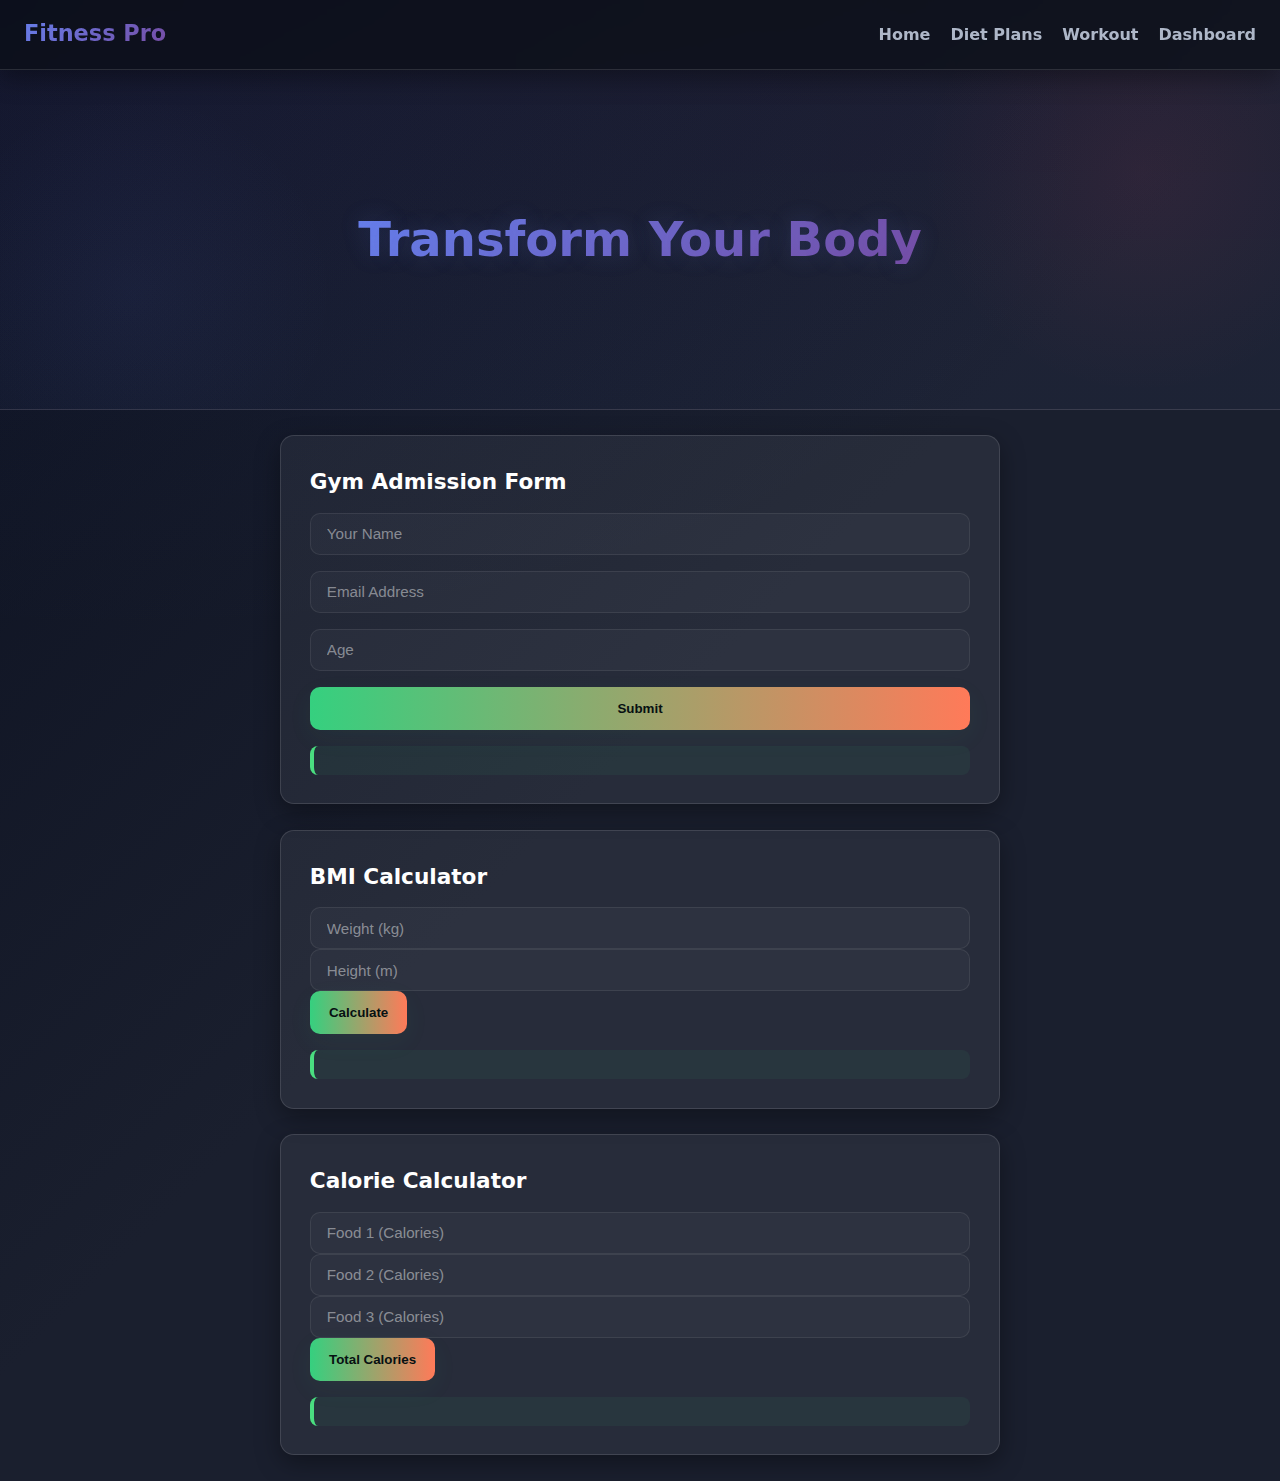
<file: index.html>
<!DOCTYPE html>
<html>
<head>
    <title>Fitness Pro – Home</title>
    <link rel="stylesheet" href="style.css">
</head>

<body>

<header>
    <h2>Fitness Pro</h2>
    <nav>
        <a href="index.html">Home</a>
        <a href="diet.html">Diet Plans</a>
        <a href="workout.html">Workout</a>
        <a href="dashboard.html">Dashboard</a>
    </nav>
</header>

<div class="hero">
    <h1>Transform Your Body</h1>
</div>

<div class="card">
    <h2>Gym Admission Form</h2>
    <form id="gymForm">
        <input type="text" id="name" placeholder="Your Name">
        <input type="email" id="email" placeholder="Email Address">
        <input type="number" id="age" placeholder="Age">
        <button type="submit">Submit</button>
    </form>
    <p id="formMessage"></p>
</div>

<div class="card">
    <h2>BMI Calculator</h2>
    <input type="number" id="weight" placeholder="Weight (kg)">
    <input type="number" id="height" placeholder="Height (m)">
    <button id="bmiBtn" type="button">Calculate</button>
    <p id="bmiResult"></p>
</div>

<div class="card">
    <h2>Calorie Calculator</h2>
    <input type="number" id="cal1" placeholder="Food 1 (Calories)">
    <input type="number" id="cal2" placeholder="Food 2 (Calories)">
    <input type="number" id="cal3" placeholder="Food 3 (Calories)">
    <button id="calBtn" type="button">Total Calories</button>
    <p id="calorieOutput"></p>
</div>

<script src="script.js"></script>
</body>
</html>
</file>
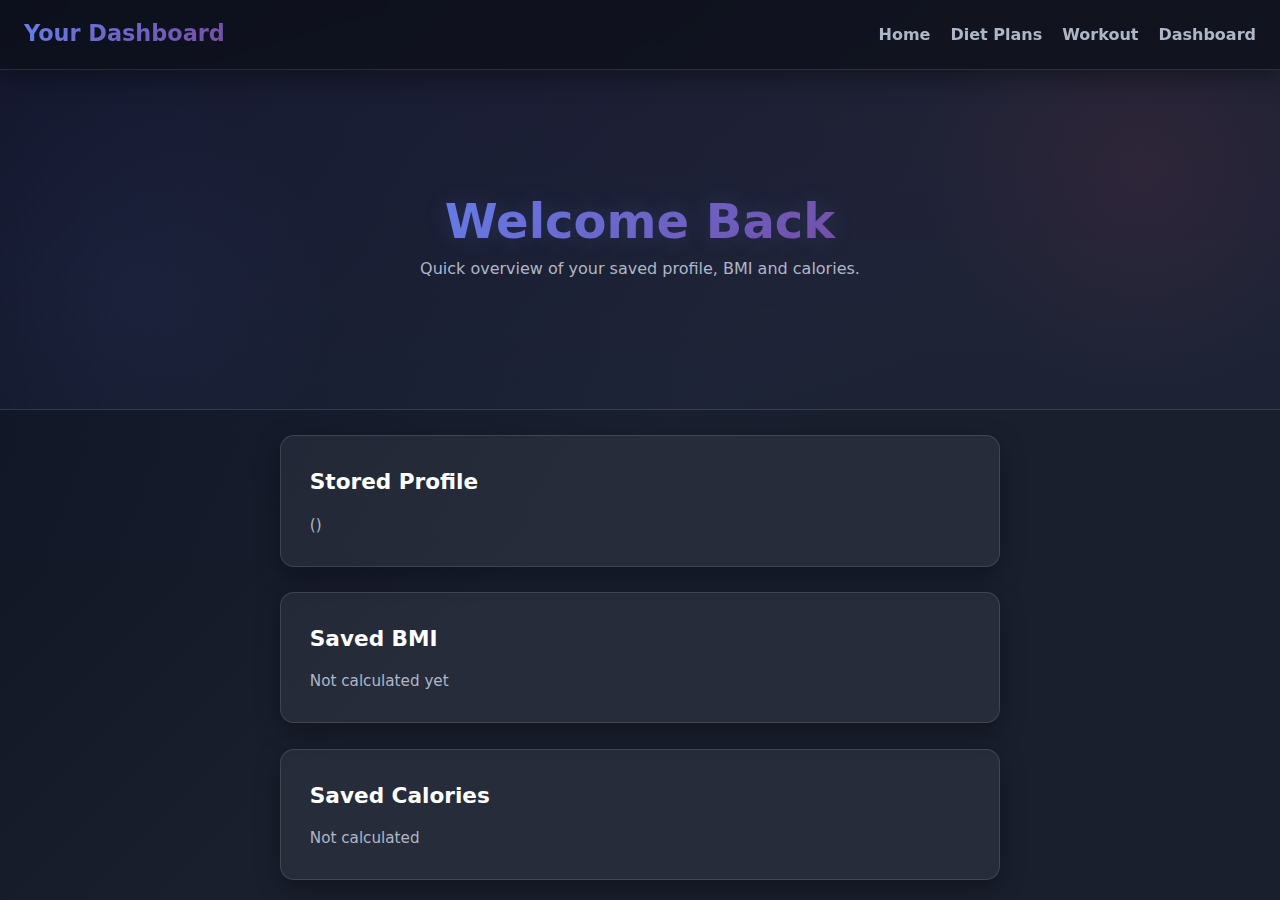
<file: dashboard.html>
<!DOCTYPE html>
<html>
<head>
    <title>Dashboard</title>
    <link rel="stylesheet" href="style.css">
</head>

  </section>
<!DOCTYPE html>
<html>
<head>
    <title>Dashboard</title>
    <meta charset="utf-8" />
    <meta name="viewport" content="width=device-width,initial-scale=1" />
    <link rel="stylesheet" href="style.css">
</head>

<body>

<header>
    <h2>Your Dashboard</h2>
    <nav>
        <a href="index.html">Home</a>
        <a href="diet.html">Diet Plans</a>
        <a href="workout.html">Workout</a>
        <a href="dashboard.html">Dashboard</a>
    </nav>
</header>

<div class="container">
  <section class="hero">
    <div class="hero-inner">
      <h1>Welcome Back</h1>
      <p>Quick overview of your saved profile, BMI and calories.</p>
    </div>
  </section>

  <section class="dashboard">
    <div class="dash-main">
      <div class="card">
        <h2>Stored Profile</h2>
        <p id="userInfo"></p>
      </div>

      <div class="card">
        <h2>Saved BMI</h2>
        <p id="savedBMI"></p>
      </div>
    </div>

    <aside class="dash-side">
      <div class="card">
        <h2>Saved Calories</h2>
        <p id="savedCalories"></p>
      </div>
    </aside>
  </section>
</div>

<script src="script.js"></script>
</body>
</html>

</div>

<script src="script.js"></script>
</body>
</html>
</file>
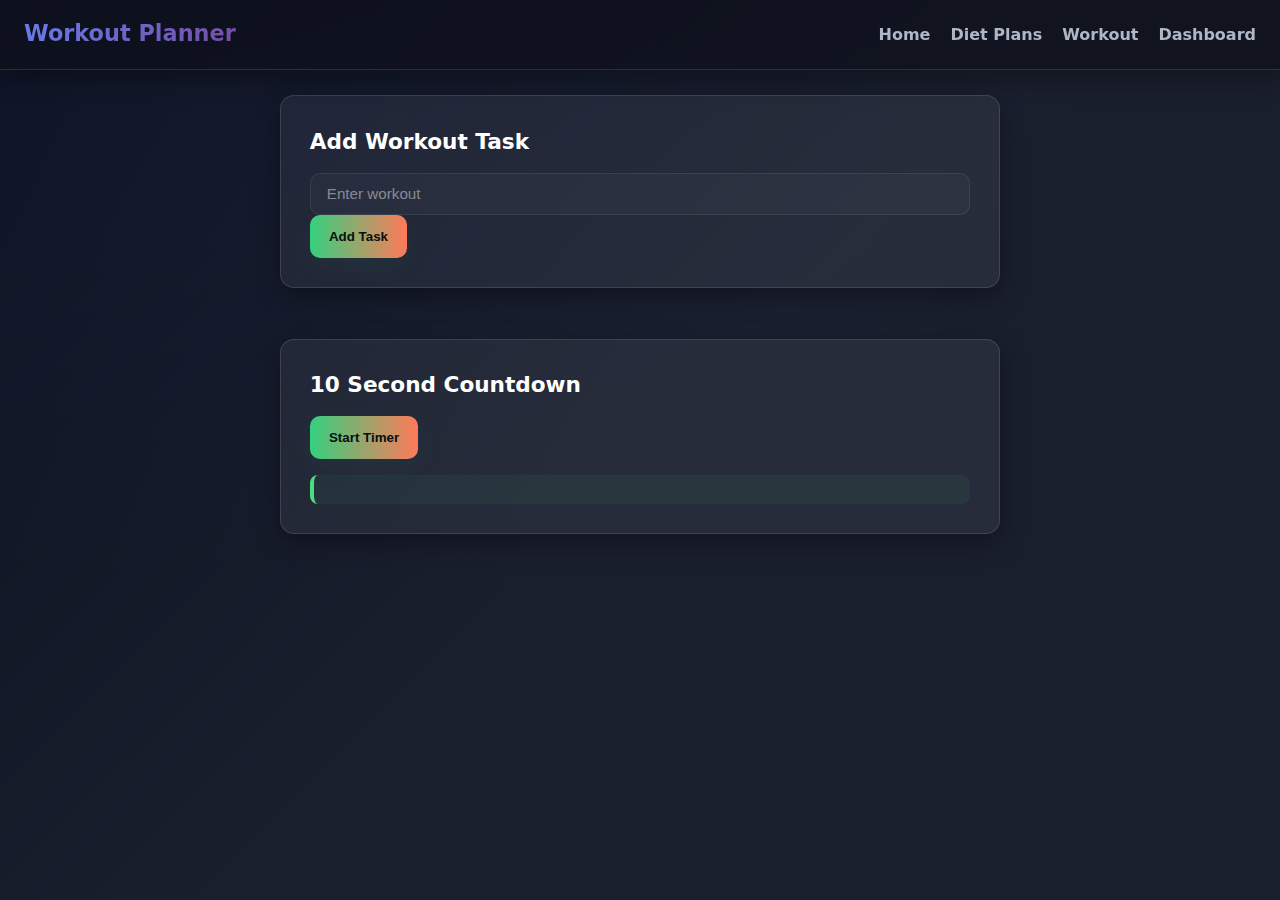
<file: workout.html>
<!DOCTYPE html>
<html>
<head>
    <title>Workout Planner</title>
    <link rel="stylesheet" href="style.css">
</head>

<body>

<header>
    <h2>Workout Planner</h2>
    <nav>
        <a href="index.html">Home</a>
        <a href="diet.html">Diet Plans</a>
        <a href="workout.html">Workout</a>
        <a href="dashboard.html">Dashboard</a>
    </nav>
</header>

<div class="card">
    <h2>Add Workout Task</h2>
    <input id="taskInput" placeholder="Enter workout">
    <button id="addTaskBtn" type="button">Add Task</button>
</div>

<ul id="taskList"></ul>

<div class="card">
    <h2>10 Second Countdown</h2>
    <button id="startTimer">Start Timer</button>
    <h3 id="timerDisplay"></h3>
</div>

<script src="script.js"></script>
</body>
</html>
</file>
<file: style.css>
/* Consolidated Fitness App Stylesheet
   - Clean single stylesheet that preserves all classnames and IDs used by your JS
*/

:root{
  --primary-gradient: linear-gradient(135deg,#667eea 0%,#764ba2 100%);
  --secondary-gradient: linear-gradient(135deg,#f093fb 0%,#f5576c 100%);
  --accent-blue:#667eea;
  --accent-purple:#764ba2;
  --accent-pink:#f5576c;
  --accent:#35d07f;
  --accent-2:#ff7a59;
  --dark-bg:#0b1020;
  --card-bg:rgba(255,255,255,0.06);
  --border-color:rgba(255,255,255,0.12);
  --text-primary:#ffffff;
  --text-secondary:#aeb7c8;
  --success-color:#4ade80;
  --error-color:#f87171;
  --shadow-sm:0 6px 18px rgba(2,6,23,0.6);
  --shadow-md:0 8px 24px rgba(0,0,0,0.35);
  --shadow-lg:0 12px 40px rgba(102,126,234,0.12);
  --radius:14px;
  --transition: all 0.22s cubic-bezier(.2,.9,.2,1);
}

/* Reset & base */
*{box-sizing:border-box;margin:0;padding:0}
html{scroll-behavior:smooth;font-family:'Segoe UI', Roboto, Poppins, system-ui, Arial}
body{background:radial-gradient(1000px 500px at 10% 10%, rgba(102,126,234,0.04), transparent), linear-gradient(135deg,var(--dark-bg) 0%, #1a1f2e 50%);color:var(--text-primary);min-height:100vh;line-height:1.6;overflow-x:hidden}

/* Header & Navigation (preserve selectors) */
header{position:sticky;top:0;z-index:1000;padding:1rem 1.5rem;display:flex;align-items:center;justify-content:space-between;background:rgba(11,14,22,0.6);backdrop-filter:blur(10px);border-bottom:1px solid var(--border-color);box-shadow:var(--shadow-md);transition:var(--transition)}
header h2{font-size:1.4rem;font-weight:800;background:var(--primary-gradient);-webkit-background-clip:text;background-clip:text;-webkit-text-fill-color:transparent}
nav{display:flex;gap:1.25rem;align-items:center}
nav a{color:var(--text-secondary);text-decoration:none;padding:0.35rem 0;position:relative;font-weight:600;transition:var(--transition)}
nav a::after{content:'';position:absolute;left:0;bottom:-2px;width:0;height:2px;background:var(--secondary-gradient);transition:width .25s ease}
nav a:hover{color:var(--text-primary)}
nav a:hover::after{width:100%}

/* Hero (preserve .hero) */
.hero{height:340px;display:flex;align-items:center;justify-content:center;text-align:center;position:relative;overflow:hidden;border-bottom:1px solid var(--border-color);background:linear-gradient(180deg, rgba(118,75,162,0.06), rgba(102,126,234,0.04))}
.hero::before,.hero::after{content:'';position:absolute;border-radius:50%;opacity:0.9}
.hero::before{width:480px;height:480px;right:-8%;top:-40%;background:radial-gradient(circle, rgba(245,87,108,0.08), transparent 65%);animation:float 7s ease-in-out infinite}
.hero::after{width:420px;height:420px;left:-6%;bottom:-28%;background:radial-gradient(circle, rgba(102,126,234,0.06), transparent 68%);animation:float 9s ease-in-out infinite reverse}
.hero h1{font-size:3rem;font-weight:800;line-height:1.02;background:var(--primary-gradient);-webkit-background-clip:text;background-clip:text;-webkit-text-fill-color:transparent;text-shadow:0 0 24px rgba(102,126,234,0.18)}
.hero p{color:var(--text-secondary);margin-top:.6rem}

@keyframes float{0%,100%{transform:translateY(0)}50%{transform:translateY(18px)}}

/* Cards (preserve .card) */
.card{background:var(--card-bg);border:1px solid var(--border-color);border-radius:var(--radius);padding:1.8rem;margin:1.6rem auto;max-width:720px;box-shadow:var(--shadow-md);transition:var(--transition);position:relative}
.card h2{font-size:1.35rem;margin-bottom:.8rem;color:var(--text-primary);font-weight:700}
.card p{color:var(--text-secondary);font-size:.95rem}
.card:hover{transform:translateY(-6px);box-shadow:var(--shadow-lg)}
.card::before{content:'';position:absolute;left:-120%;top:0;width:100%;height:100%;background:var(--primary-gradient);opacity:0;transition:left .3s ease;z-index:-1}

/* Forms (preserve selectors) */
form{display:flex;flex-direction:column;gap:1rem}
input,select,textarea{width:100%;padding:.72rem 1rem;border-radius:10px;border:1px solid rgba(255,255,255,0.08);background:rgba(255,255,255,0.03);color:var(--text-primary);font-size:.95rem}
input::placeholder,select::placeholder,textarea::placeholder{color:rgba(255,255,255,0.45)}
input:focus,select:focus,textarea:focus{outline:none;box-shadow:0 8px 20px rgba(53,208,127,0.06);border-color:var(--accent-blue)}

/* Buttons used by JS (preserve IDs) */
button{padding:.88rem 1.2rem;border-radius:10px;border:none;cursor:pointer;font-weight:700;transition:var(--transition)}
button[type="submit"],#bmiBtn,#calBtn,#addTaskBtn,#searchBtn,#startTimer{background:linear-gradient(90deg,var(--accent),var(--accent-2));color:#071012;box-shadow:0 8px 26px rgba(53,208,127,0.06)}
button.action-btn{background:transparent;border:1px solid rgba(255,255,255,0.06);color:var(--text-secondary);padding:.45rem .75rem;border-radius:8px}

/* Diet cards (preserve .diet-card) */
.diet-card{background:linear-gradient(90deg, rgba(102,126,234,0.02), rgba(245,87,108,0.01));padding:1rem;border-radius:12px;border:1px solid rgba(255,255,255,0.04);display:flex;gap:1rem;align-items:center}
.diet-card h3{color:var(--accent-blue);margin:0;font-size:1rem;text-transform:capitalize}
.diet-card p{color:var(--text-secondary);margin:0}

/* Task list (preserve #taskList, etc.) */
#taskList{list-style:none;max-width:720px;margin:1rem auto;padding:0;display:flex;flex-direction:column;gap:.8rem}
#taskList li{display:flex;align-items:center;justify-content:space-between;padding:.9rem;border-radius:10px;background:linear-gradient(90deg, rgba(255,255,255,0.01), rgba(255,255,255,0.00));border:1px solid rgba(255,255,255,0.04)}
.task-text{color:var(--text-primary);font-weight:600}
.task-actions{display:flex;gap:.6rem}
.edit-btn,.delete-btn{background:transparent;border:none;color:var(--text-secondary);cursor:pointer;font-weight:700}
.delete-btn:hover{color:var(--error-color)}
.edit-btn:hover{color:var(--accent-2)}

/* Messages & outputs (preserve IDs) */
#formMessage,#bmiResult,#calorieOutput,#timerDisplay{margin-top:1rem;padding:.9rem;border-radius:8px;background:rgba(74,222,128,0.06);border-left:4px solid var(--success-color);color:var(--success-color);font-weight:700}

/* Stats */
.stats{display:flex;gap:1rem;flex-wrap:wrap}
.stat{flex:1;min-width:150px;padding:1rem;border-radius:10px;background:linear-gradient(180deg,rgba(255,255,255,0.01),transparent);border:1px solid rgba(255,255,255,0.03)}
.stat .num{font-size:1.6rem;font-weight:800;color:var(--accent)}
.stat .label{color:var(--text-secondary)}

/* Helpers */
.spark{width:48px;height:48px;border-radius:10px;display:inline-grid;place-items:center;font-weight:800;background:linear-gradient(180deg,var(--accent),rgba(53,208,127,0.7));color:#052018}
.card.halo{box-shadow:0 10px 30px rgba(255,122,89,0.05)}

/* Responsive rules */
@media (max-width:900px){.dashboard{grid-template-columns:repeat(6,1fr)}.dash-main{grid-column:span 6}.dash-side{grid-column:span 6}.hero h1{font-size:1.9rem}}
@media (max-width:560px){nav{display:none}header{padding:.8rem .9rem}.hero{padding:2rem 0}.cta-row{flex-direction:column}}

/* Accessibility */
a:focus,button:focus,input:focus{outline:3px solid rgba(102,126,234,0.08);outline-offset:2px}

/* Scrollbar */
::-webkit-scrollbar{width:10px}::-webkit-scrollbar-thumb{background:linear-gradient(180deg,var(--accent),var(--accent-2));border-radius:10px}

/* End */
</file>
